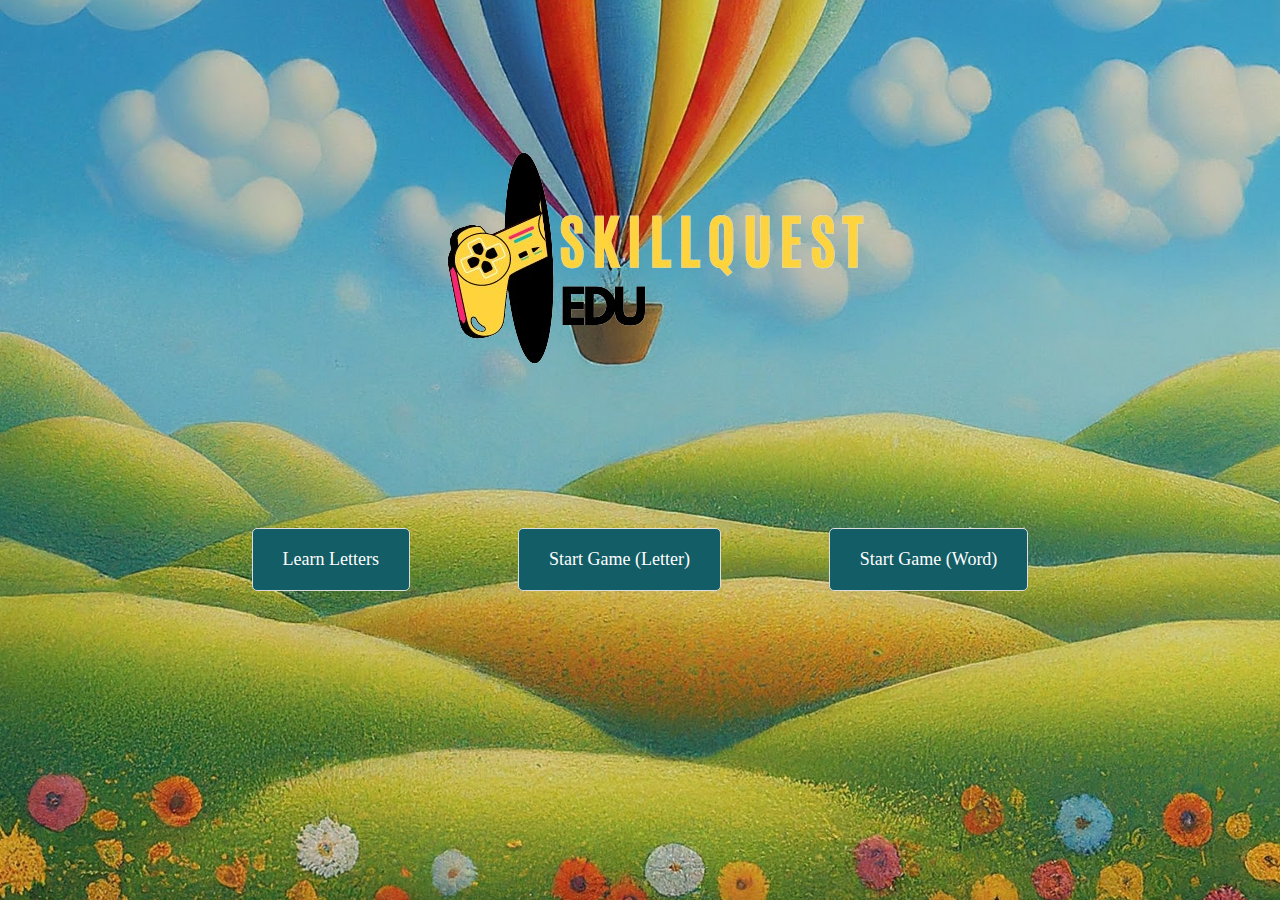
<file: Skill Quest Edu/start.html>
<!DOCTYPE html>
<html lang="en">
<head>
  <meta charset="UTF-8">
  <meta name="viewport" content="width=device-width, initial-scale=1.0">
  <title>Your Game Name</title>
  <style>
    body {
        display: flex;
  flex-direction: column; /* Stack elements vertically */
  align-items: center;
  justify-content: center;
      background-image: url("images/BG.jpg");
      background-size: cover; background-position: center;
    }

    .header {
      flex: 1;
      display: flex;
      justify-content: center;
      align-items: center;
    }

    .game-logo {
      width: 500x;
      height: 500px; /* Adjust height as needed */
    }

    .buttons {
        display: flex;
      justify-content: space-around;
      width: 70%; /* Increase width for wider buttons */
      margin: 0 auto;
      padding: 20px 0;
    }

    .button {
      padding: 20px 30px; /* Increase padding for bigger buttons */
      border: 1px solid #ddd;
      border-radius: 5px;
      cursor: pointer;
      font-size: 18px; /* Increase font size for better visibility */
      text-decoration: none; /* Remove underline */
      color: white;
      background-color: #135D66 /* Set background color to white */
    }

    .button:hover {
      background-color: #eee;
    }
  </style>
</head>
<body>
  <header class="header">
    <img src="images\SKILLQUEST_Logo.png" alt="Game Logo" class="game-logo">
  </header>

  <div class="buttons">
    <a href="learn.html" class="button">Learn Letters</a>
    <a href="index.html" class="button">Start Game (Letter)</a>
    <a href="index2.html" class="button">Start Game (Word)</a>
  </div>
</body>
</html>
</file>
